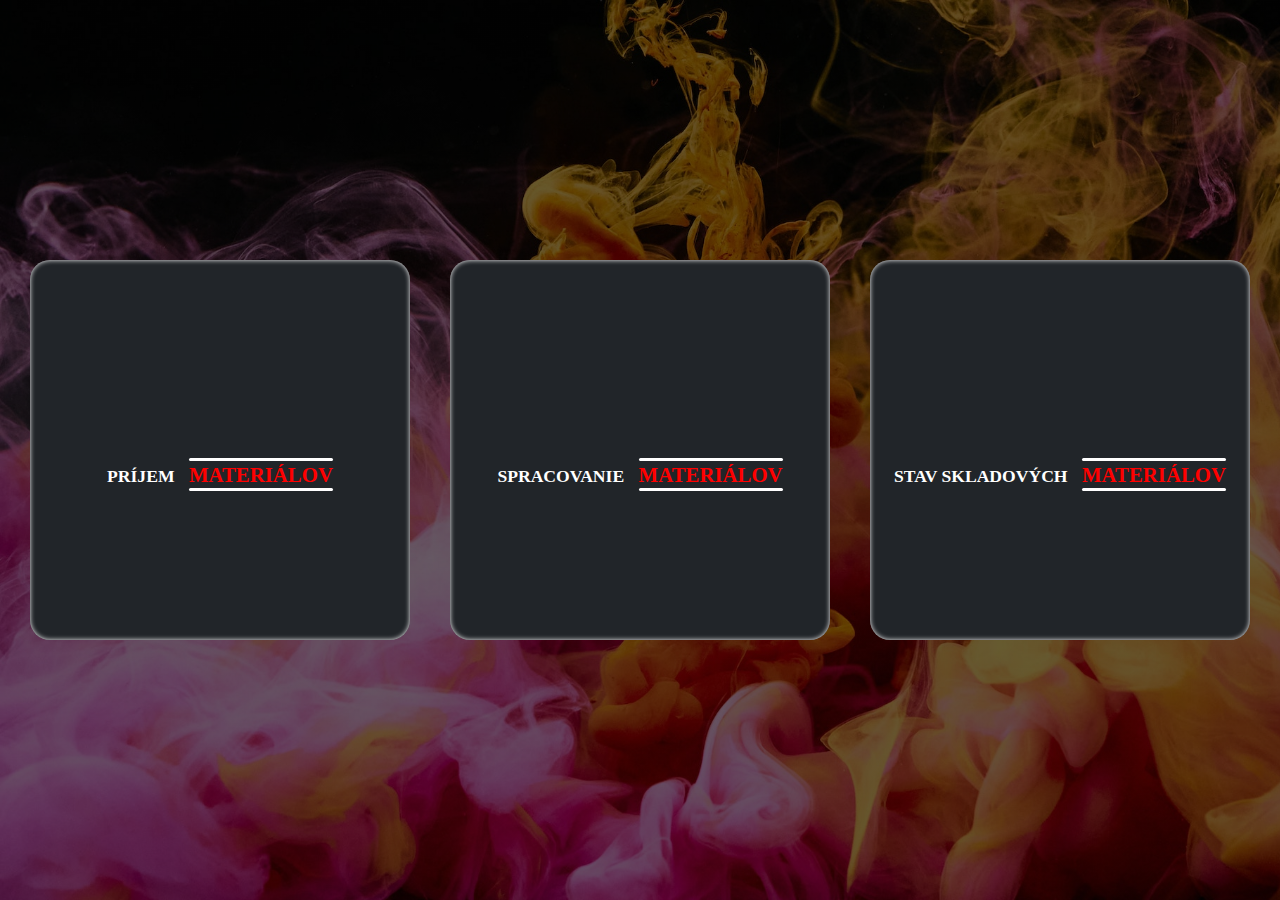
<file: linditexwarehouseoptions.html>
<!DOCTYPE html>
<html lang="en">
<head>
    <meta charset="UTF-8">
    <meta name="viewport" content="width=device-width, initial-scale=1.0">
    <link rel="stylesheet" href="./css/linditexwarehouseoptions.css">
    <link rel="stylesheet" href="https://cdnjs.cloudflare.com/ajax/libs/font-awesome/6.4.2/css/all.min.css" integrity="sha512-z3gLpd7yknf1YoNbCzqRKc4qyor8gaKU1qmn+CShxbuBusANI9QpRohGBreCFkKxLhei6S9CQXFEbbKuqLg0DA==" crossorigin="anonymous" referrerpolicy="no-referrer" />
    <title>Výber možnostami</title>
</head>
<body>
    <main class="options_container">
        <div class="options_box receiving">
            <i class="fa-solid fa-truck"></i>
            <h2>Príjem <span>materiálov</span></h2>
        </div>
        <div class="options_box processing">
            <i class="fa-solid fa-spinner"></i>
            <h2>spracovanie <span>materiálov</span></h2>
        </div>
        <div class="options_box status">
            <i class="fa-solid fa-warehouse"></i>
            <h2>Stav skladových <span>materiálov</span></h2>
        </div>
    </main>
    <script src="./js/linditexwarehouseoptions.js"></script>
</body>
</html>
</file>
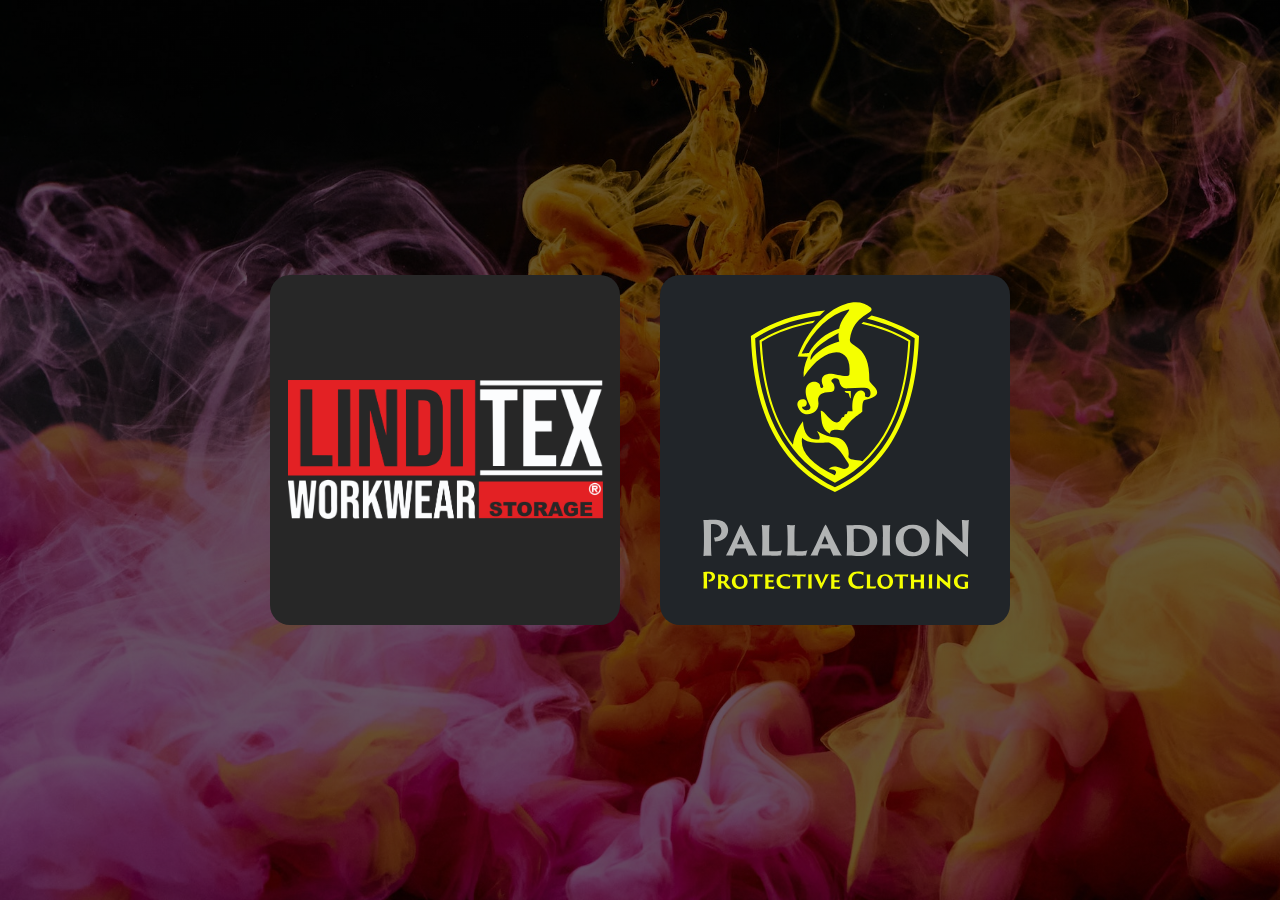
<file: options.html>
<!DOCTYPE html>
<html lang="en">
<head>
    <meta charset="UTF-8">
    <meta name="viewport" content="width=device-width, initial-scale=1.0">
    <link rel="stylesheet" href="./css/options.css">
    <title>Výber spoločnosti</title>
</head>
<body>
    <main class="options_container">
        <div class="options_box linditex"></div>
        <div class="options_box palladion"></div>
    </main>
    <script src="./js/options.js"></script>
</body>
</html>
</file>
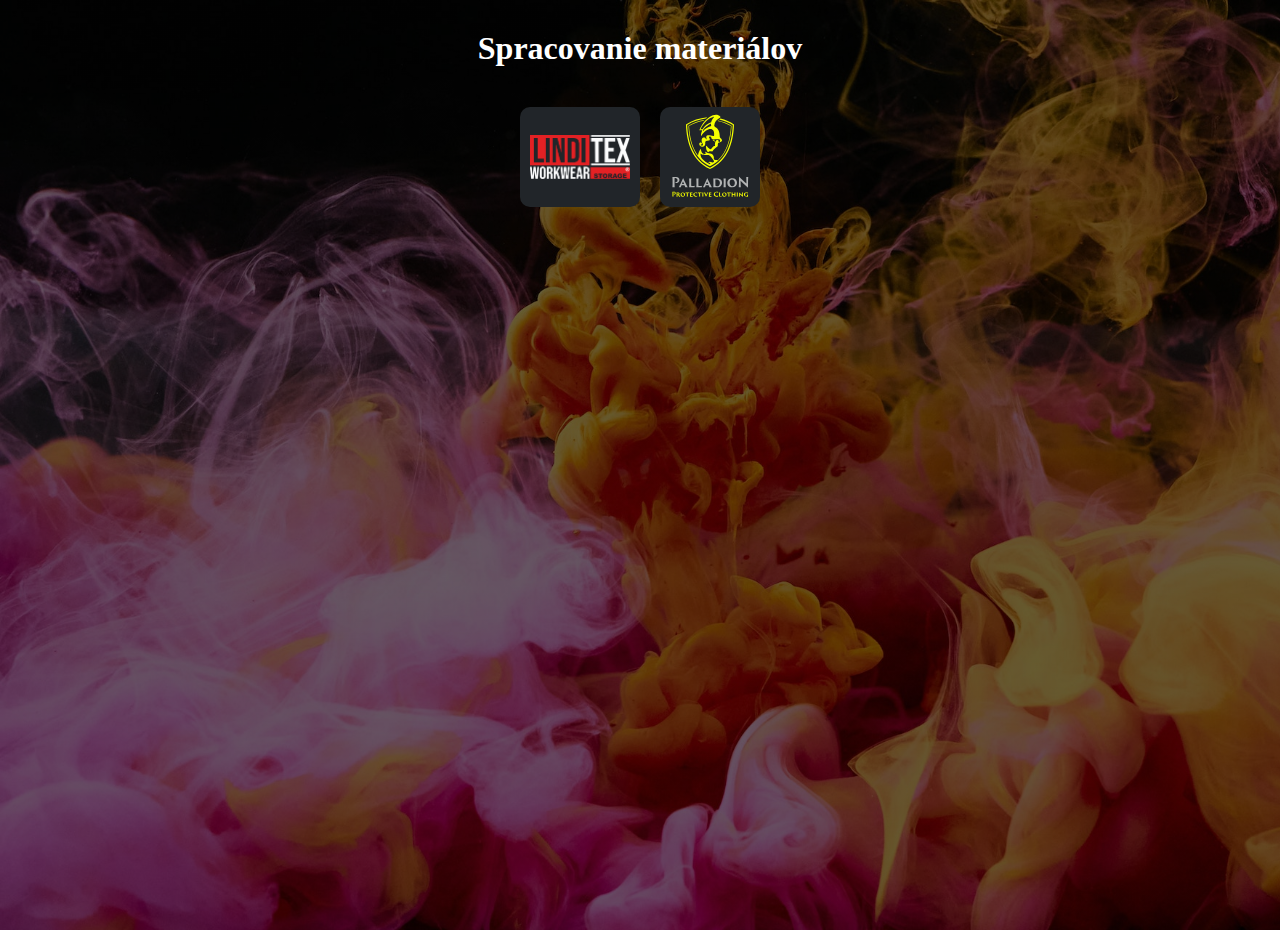
<file: processingmaterials.html>
<!DOCTYPE html>
<html lang="en">
<head>
    <meta charset="UTF-8">
    <meta name="viewport" content="width=device-width, initial-scale=1.0">
    <link rel="stylesheet" href="./css/processingmaterials.css">
    <title>Spracovanie materiálov</title>
</head>
<body>
    <header>
        <h1 class="title">Spracovanie materiálov</h1>
    </header>
    <main>
        <div class="companis">
            <div class="compani_container linditex"></div>
            <div class="compani_container palladion"></div>
        </div>
    </main>
</body>
</html>
</file>
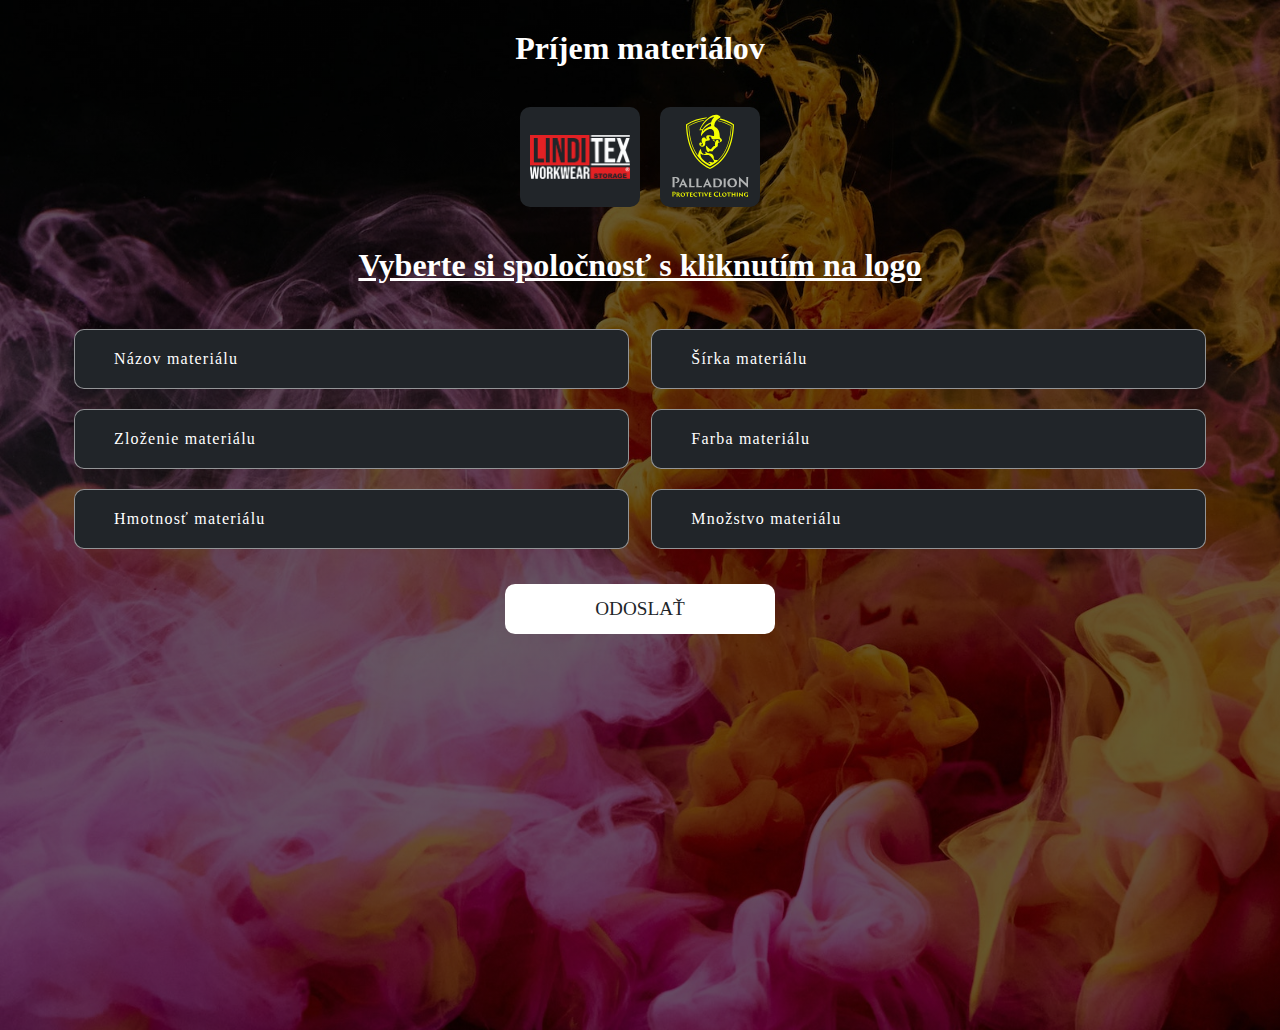
<file: receivingmaterials.html>
<!DOCTYPE html>
<html lang="en">
<head>
    <meta charset="UTF-8">
    <meta name="viewport" content="width=device-width, initial-scale=1.0">
    <link rel="stylesheet" href="./css/recevingmaterials.css">
    <title>Príjem materiálov</title>
</head>
<body>
    <header>
        <h1 class="title">Príjem materiálov</h1>
    </header>
    <main>
        <div class="companis">
            <div class="compani_container linditex"></div>
            <div class="compani_container palladion"></div>
        </div>
        <div class="input_materials_container">
            <h1 class="customers_name">Vyberte si spoločnosť s kliknutím na logo</h1>
            <form action="#">
                <div class="form_container">
                    <div class="row">
                        <div class="input">
                            <input type="text" required>
                            <div class="placeholder">Názov materiálu</div>
                        </div>
                        <div class="input">
                            <input type="text" required>
                            <div class="placeholder">Zloženie materiálu</div>
                        </div>
                        <div class="input">
                            <input type="text" required>
                            <div class="placeholder">Hmotnosť materiálu</div>
                        </div>
                    </div>
                    <div class="row">
                        <div class="input">
                            <input type="text" required>
                            <div class="placeholder">Šírka materiálu</div>
                        </div>
                        <div class="input">
                            <input type="text" required>
                            <div class="placeholder">Farba materiálu</div>
                        </div>
                        <div class="input">
                            <input type="text" required>
                            <div class="placeholder">Množstvo materiálu</div>
                        </div>
                    </div>
                </div>
                <div class="button">
                    <input type="submit" value="Odoslať">
                </div>
                
            </form>
        </div>
    </main>
    <script src="./js/recevingmaterials.js"></script>
</body>
</html>
</file>
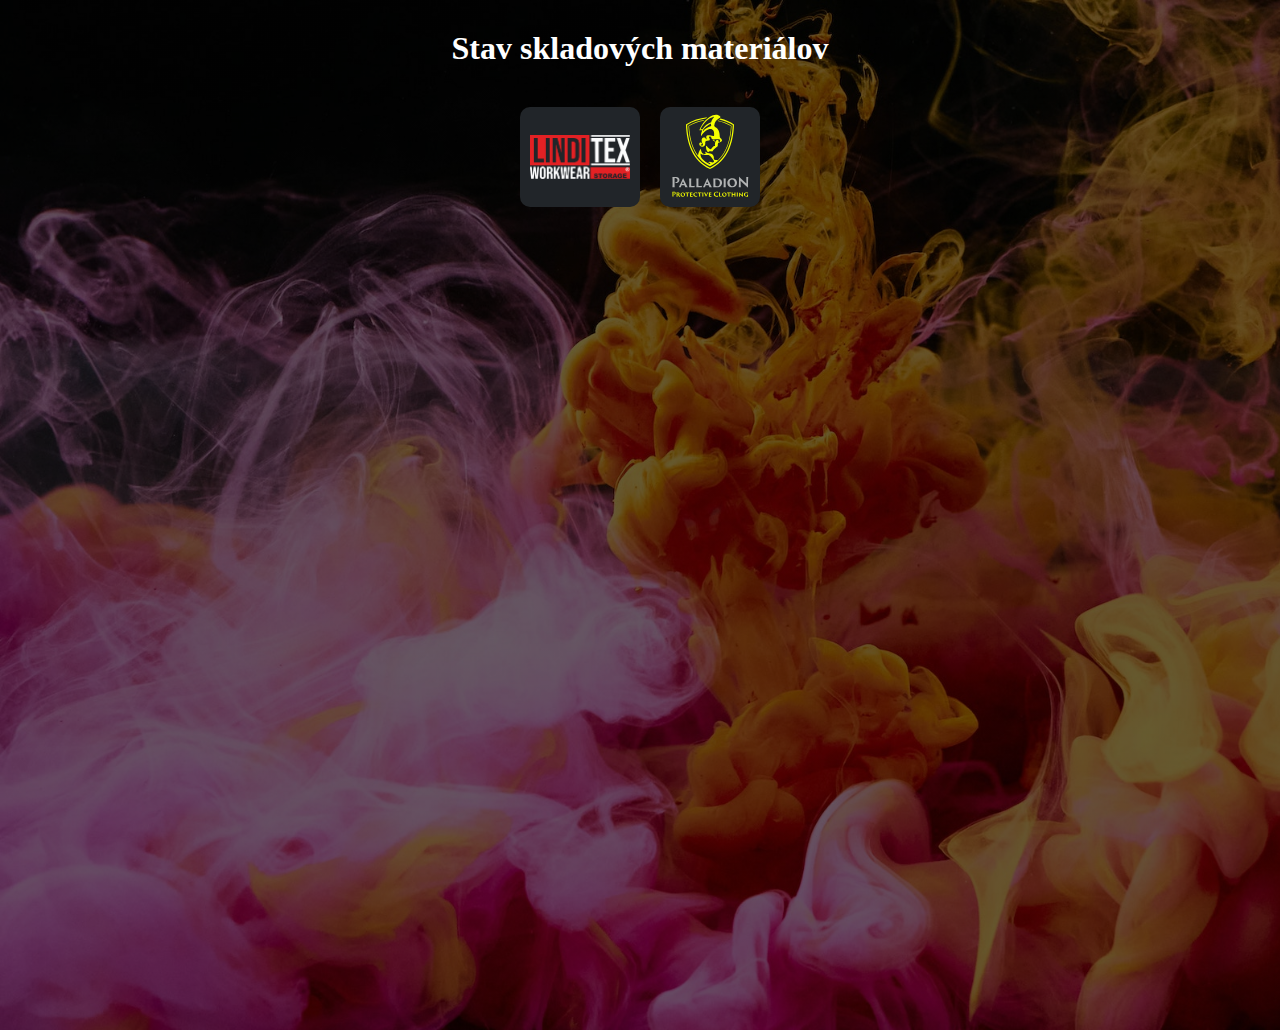
<file: stockstatus.html>
<!DOCTYPE html>
<html lang="en">
<head>
    <meta charset="UTF-8">
    <meta name="viewport" content="width=device-width, initial-scale=1.0">
    <link rel="stylesheet" href="./css/recevingmaterials.css">
    <title>Stav skladových materiálov</title>
</head>
<body>
    <header>
        <h1 class="title">Stav skladových materiálov</h1>
    </header>
    <main>
        <div class="companis">
            <div class="compani_container linditex"></div>
            <div class="compani_container palladion"></div>
        </div>
    </main>
</body>
</html>
</file>
<file: css/linditexwarehouseoptions.css>
*{
    margin: 0;
    padding: 0;
    box-sizing: border-box;
    font-family: 'Bitter', serif;
    color: white;
}

body {
    background-image: linear-gradient(rgba(0,0,0,.6), rgba(0,0,0,.6)), url(../images/fust.jpg);
    background-repeat: no-repeat;
    background-size: cover;
    min-height: 100vh;
    display: flex;
    justify-content: center;
    align-items: center;
}

.options_container {
    display: flex;
    justify-content: center;
    align-items: center;
    flex-wrap: wrap;
}

.options_box {
    width: 380px;
    height: 380px;
    margin: 20px;
    border-radius: 20px;
    background-color: #212529;
    transition: 0.5s;
    cursor: pointer;
    display: flex;
    justify-content: center;
    align-items: center;
    flex-direction: column;
    position: relative;
    box-shadow: inset 0 0 5px white;
}

.options_box i {
    font-size: 3rem;
    color: goldenrod;
    margin-bottom: 50px;
}

.options_box:hover {
    transform: translateY(-15px);
}

.options_box h2 {
    text-transform: uppercase;
    font-size: 1.1rem;
    line-height: 0,7em;
    color: white;
}

.options_box span {
    color: red;
    font-size: 1.3rem;
    position: relative;
    margin-left: 10px;
}

.options_box span:before {
    position: absolute;
    content: "";
    top: -5px;
    right: 0;
    width: 100%;
    height: 3px;
    background-color: white;
    border-radius: 10px;
}

.options_box span:after {
    position: absolute;
    content: "";
    bottom: -5px;
    right: 0;
    width: 100%;
    height: 3px;
    background-color: white;
    border-radius: 10px;
}

@media only screen and ( max-width: 400px) {

    .options_box {
        width: 220px;
        height: 220px;
    }

    .options_box h2 {
        font-size: 1.2rem;
        display: flex;
        justify-content: center;
        align-items: center;
        flex-direction: column;
    }

    .options_box span {
        font-size: 1rem;
        margin: 15px 0;
    }

    .options_box i {
        font-size: 2rem;
    }
}
</file>
<file: css/options.css>
*{
    margin: 0;
    padding: 0;
    box-sizing: border-box;
    font-family: 'Bitter', serif;
    color: white;
}

body {
    background-image: linear-gradient(rgba(0,0,0,.6), rgba(0,0,0,.6)), url(../images/fust.jpg);
    background-repeat: no-repeat;
    background-size: cover;
    min-height: 100vh;
    display: flex;
    justify-content: center;
    align-items: center;
}

.options_container {
    display: flex;
    justify-content: center;
    align-items: center;
    flex-wrap: wrap;
}

.options_box {
    width: 350px;
    height: 350px;
    margin: 20px;
    border-radius: 20px;
    cursor: pointer;
    transition: 0.5s;
}

.palladion {
    background-color: #212529;
    background-image: url(../images/Palladion-Logo-RGB.svg);
    background-size: contain;
    background-repeat: no-repeat;
    background-position: center;
}

.palladion:hover {
    transform: translateY(-15px);
    box-shadow: 0px 0px 20px yellow;
}

.linditex {
    background-color: #272727;
    background-image: url(../images/linditex.png);
    background-size: 90% auto;
    background-repeat: no-repeat;
    background-position: center;
}

.linditex:hover {
    transform: translateY(-15px);
    box-shadow: 0px 0px 20px red;
}

@media only screen and ( max-width: 400px) {

    .options_box {
        width: 250px;
        height: 250px;
    }
}

@media only screen and ( max-width: 320px) {

    .options_container {
        overflow: hidden;
    }

    .options_box {
        width: 200px;
        height: 200px
    }
}
</file>
<file: css/processingmaterials.css>
*{
    margin: 0;
    padding: 0;
    box-sizing: border-box;
    font-family: 'Bitter', serif;
    color: white;
}

body {
    background-image: linear-gradient(rgba(0,0,0,.6), rgba(0,0,0,.6)), url(../images/fust.jpg);
    background-repeat: no-repeat;
    background-size: cover;
    min-height: 100vh;
}

.title {
    text-align: center;
    margin-top: 30px;
}

.companis {
    margin-top: 30px;
    display: flex;
    justify-content: center;
    align-items: center;
}

.compani_container {
    background-color: #212529;
    margin: 10px;
    border-radius: 10px;
    cursor: pointer;
    transition: 0.5s;
}

.linditex {
    background-image: url(../images/linditex.png);
    background-size: 100px auto;
    background-repeat: no-repeat;
    background-position: center;
    width: 120px;
    height: 100px;
}

.palladion {
    background-image: url(../images/Palladion-Logo-RGB.svg);
    background-size: contain;
    background-repeat: no-repeat;
    background-position: center;
    width: 100px;
    height: 100px;
}

.linditex:hover {
    transform: translateY(-15px);
    box-shadow: 0px 0px 20px red;
}

.palladion:hover {
    transform: translateY(-15px);
    box-shadow: 0px 0px 20px yellow;
}
</file>
<file: css/recevingmaterials.css>
*{
    margin: 0;
    padding: 0;
    box-sizing: border-box;
    font-family: 'Bitter', serif;
    color: white;
}

body {
    background-image: linear-gradient(rgba(0,0,0,.6), rgba(0,0,0,.6)), url(../images/fust.jpg);
    background-repeat: no-repeat;
    background-size: cover;
    height: 1000px;
}

.title {
    text-align: center;
    margin-top: 30px;
}

.companis {
    margin-top: 30px;
    display: flex;
    justify-content: center;
    align-items: center;
    flex-wrap: wrap;
}

.companis input {
    border: none;
    background-color: none;
}

.compani_container {
    background-color: #212529;
    margin: 10px;
    border-radius: 10px;
    cursor: pointer;
    transition: 0.5s;
}

.linditex {
    background-image: url(../images/linditex.png);
    background-size: 100px auto;
    background-repeat: no-repeat;
    background-position: center;
    width: 120px;
    height: 100px;
}

.palladion {
    background-image: url(../images/Palladion-Logo-RGB.svg);
    background-size: contain;
    background-repeat: no-repeat;
    background-position: center;
    width: 100px;
    height: 100px;
}

.linditex:hover {
    transform: translateY(-15px);
    box-shadow: 0px 0px 20px red;
}

.palladion:hover {
    transform: translateY(-15px);
    box-shadow: 0px 0px 20px yellow;
}

/*************************************************************/

.input_materials_container {
    width: 90%;
    height: 500px;
    padding: 20PX 0;
    display: flex;
    justify-content: flex-start;
    align-items: center;
    flex-direction: column;
    margin: 10px auto;
    border-radius: 20px;
}

.customers_name {
    text-decoration: underline;
    text-align: center;
    margin-bottom: 20px;
}

form {
    display: flex;
    flex-direction: column;
    justify-content: center;
    align-items: center;
    width: 100%;
}

.form_container {
    padding: 10px;
    width: 100%;
}

.input {
    position: relative;
    margin: 10px 0;
    width: 100%;
    display: flex;
    justify-content: center;
}

.input input {
    height: 60px;
    margin: 5px 0;
    position: relative;
    background-color: transparent;
    outline: transparent;
    width: 90%;
    border: none;
    border: 1px solid rgba(255, 255, 255, 0.514);
    padding: 10px 20px;
    font-size: 1.1rem;
    background-color: #212529;
    border-radius: 10px;
    color: white;
    transition: 0.3s;
    letter-spacing: 1.3px;
}

.placeholder {
    position: absolute;
    font-size: 1rem;
    letter-spacing: 1.2px;
    top: 50%;
    left: 40px;
    transform: translateY(-50%);
    color: white;
    transition: 0.3s;
}

.button {
    display: flex;
    justify-content: center;
    margin-top: 10px;
    width: 300px;
}

.button input {
    color: #212529;
    width: 90%;
    height: 50px;
    border-radius: 10px;
    border: none;
    cursor: pointer;
    background-color: #ffffff;
    font-size: 1.2rem;
    text-transform: uppercase;
    font-weight: 100;
    transition: 0.5s;
}

.button input:hover {
    transform: translateY(-10px);
}

.input input:focus,
.input input :valid {
    background-color: #212529;
    border: 1px solid red;
    z-index: 1111;
}

.input input:focus + .placeholder,
.input input:valid + .placeholder {
    transform: translate(-10px, -40px);
    color: white;
    font-size: 0.8rem;
    background-color: #212529;
    padding: 5px 10px;
    border-bottom: 1px solid rgba(114, 112, 112, 0.966);
    z-index: 1111;
}


@media only screen and ( min-width: 800px) {

    .form_container {
        width: 100%;
        display: flex;
        justify-content: space-between;
    }

    .row {
        width: 49%;
    }

    .input input {
        width: 100%;
    }

    .input input:focus + .placeholder,
    .input input:valid + .placeholder {
    transform: translate(-30px, -40px);
    }
}

@media only screen and ( min-width: 1200px) {


   
}

@media only screen and ( min-width: 1400px) {

}
</file>
